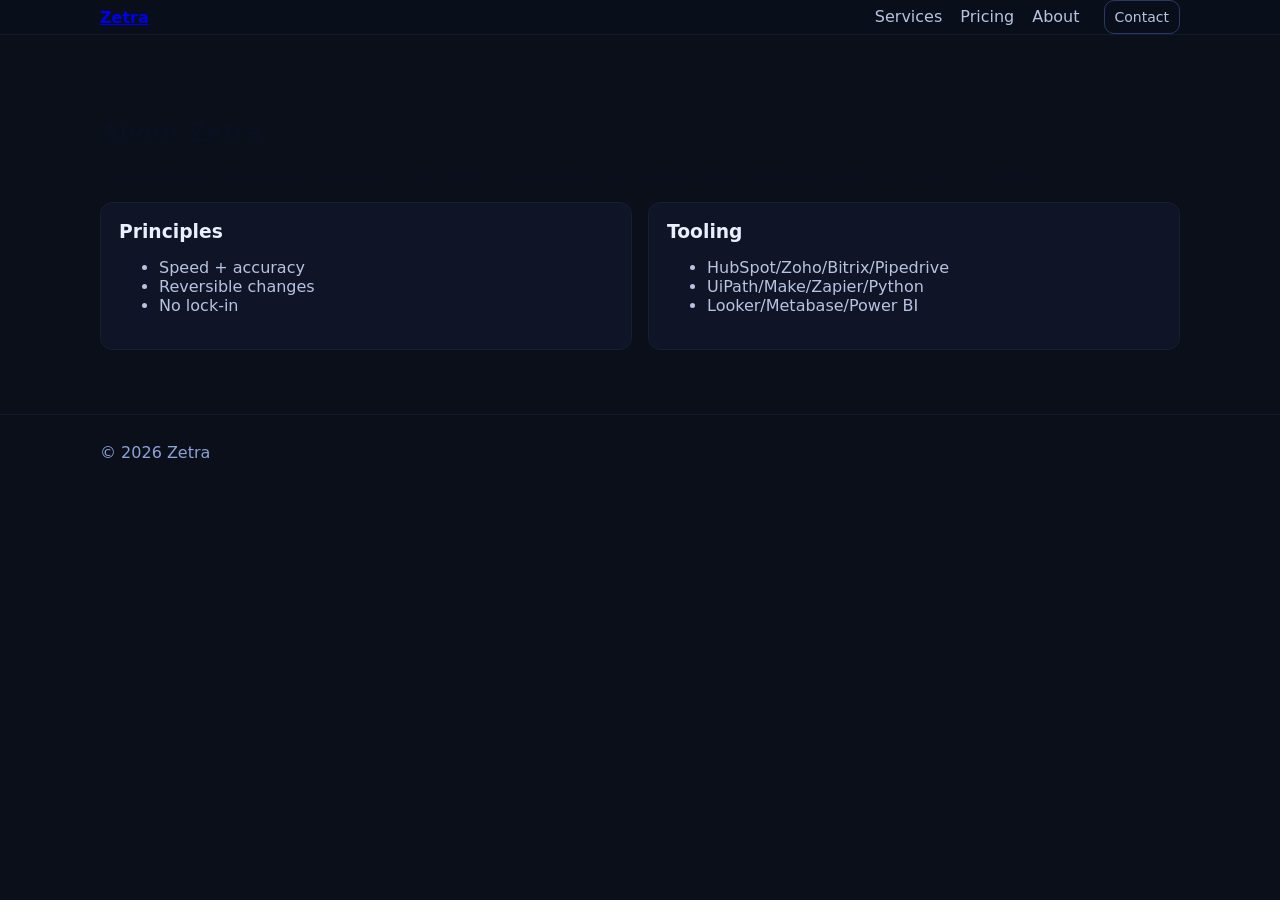
<file: about.html>
<!doctype html><html lang="en"><head><meta charset="utf-8"/><meta name="viewport" content="width=device-width, initial-scale=1"/><title>About — Zetra</title><link rel="stylesheet" href="styles.css"/></head><body>
<header class="nav"><div class="container row between center"><div class="brand"><a href="/Zetra/">Zetra</a></div><nav><a href="/Zetra/services.html">Services</a><a href="/Zetra/pricing.html">Pricing</a><a href="/Zetra/about.html">About</a><a href="/Zetra/contact.html" class="btn btn-small">Contact</a></nav></div></header>
<section class="section"><div class="container"><h1>About Zetra</h1>
<p>We implement AI-powered automation for SMBs in Uzbekistan and Central Asia. Vendor-agnostic, security-first, ROI-led.</p>
<div class="grid">
  <div class="card"><h3>Principles</h3><ul><li>Speed + accuracy</li><li>Reversible changes</li><li>No lock‑in</li></ul></div>
  <div class="card"><h3>Tooling</h3><ul><li>HubSpot/Zoho/Bitrix/Pipedrive</li><li>UiPath/Make/Zapier/Python</li><li>Looker/Metabase/Power BI</li></ul></div>
</div>
</div></section>
<footer class="footer"><div class="container row between center"><div>© <span id="year"></span> Zetra</div></div></footer>
<script src="script.js" defer></script></body></html>
</file>
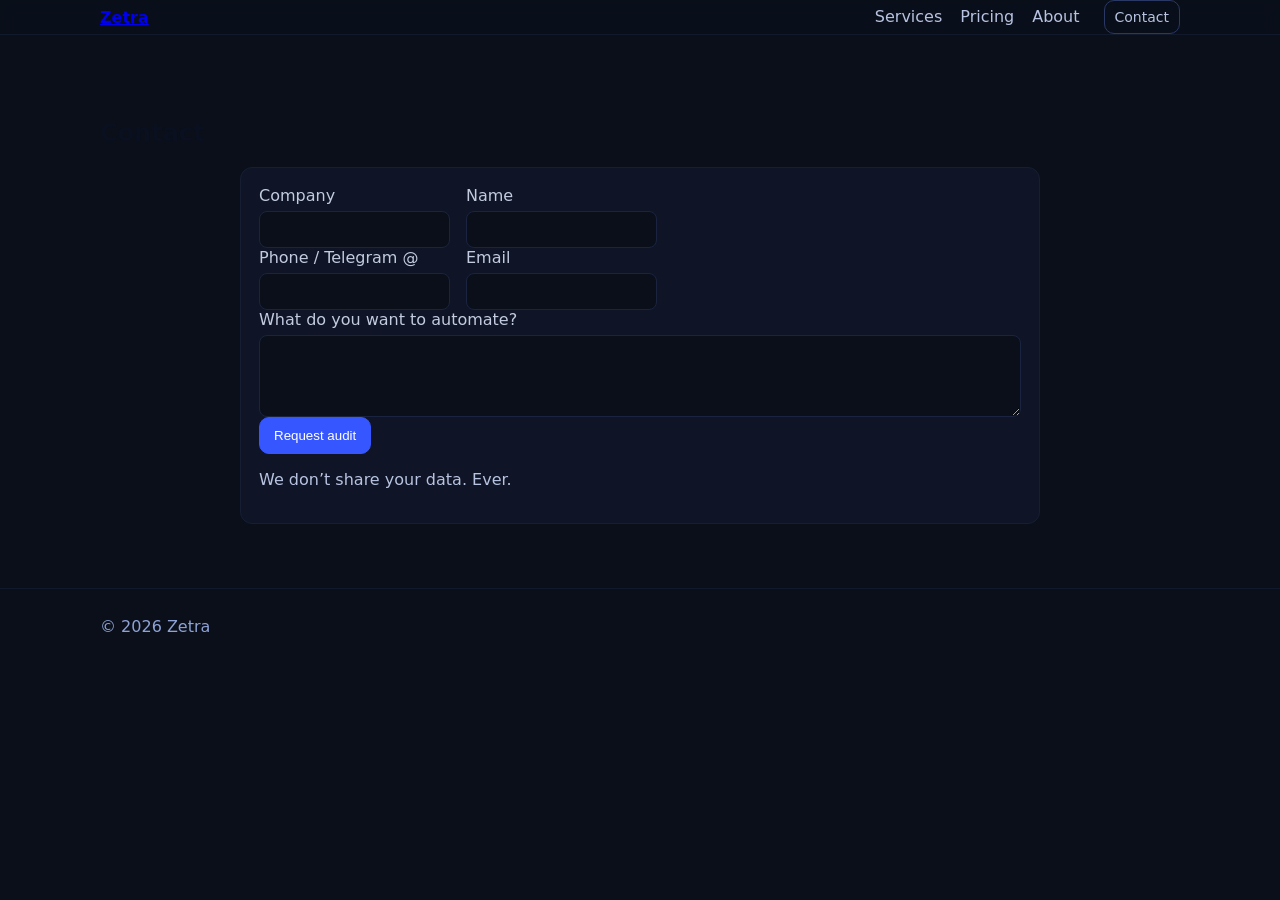
<file: contact.html>
<!doctype html><html lang="en"><head><meta charset="utf-8"/><meta name="viewport" content="width=device-width, initial-scale=1"/><title>Contact — Zetra</title><link rel="stylesheet" href="styles.css"/></head><body>
<header class="nav"><div class="container row between center"><div class="brand"><a href="/Zetra/">Zetra</a></div><nav><a href="/Zetra/services.html">Services</a><a href="/Zetra/pricing.html">Pricing</a><a href="/Zetra/about.html">About</a><a href="/Zetra/contact.html" class="btn btn-small">Contact</a></nav></div></header>
<section class="section contact"><div class="container"><h1>Contact</h1>
<form id="contactForm" class="card"><div class="row"><label>Company<input type="text" name="company" required/></label><label>Name<input type="text" name="name" required/></label></div><div class="row"><label>Phone / Telegram @<input type="text" name="phone" required/></label><label>Email<input type="email" name="email" required/></label></div><label>What do you want to automate?<textarea name="needs" rows="4"></textarea></label><button type="submit" class="btn btn-primary">Request audit</button><p class="privacy">We don’t share your data. Ever.</p></form>
</div></section>
<footer class="footer"><div class="container row between center"><div>© <span id="year"></span> Zetra</div></div></footer>
<script src="script.js" defer></script></body></html>
</file>
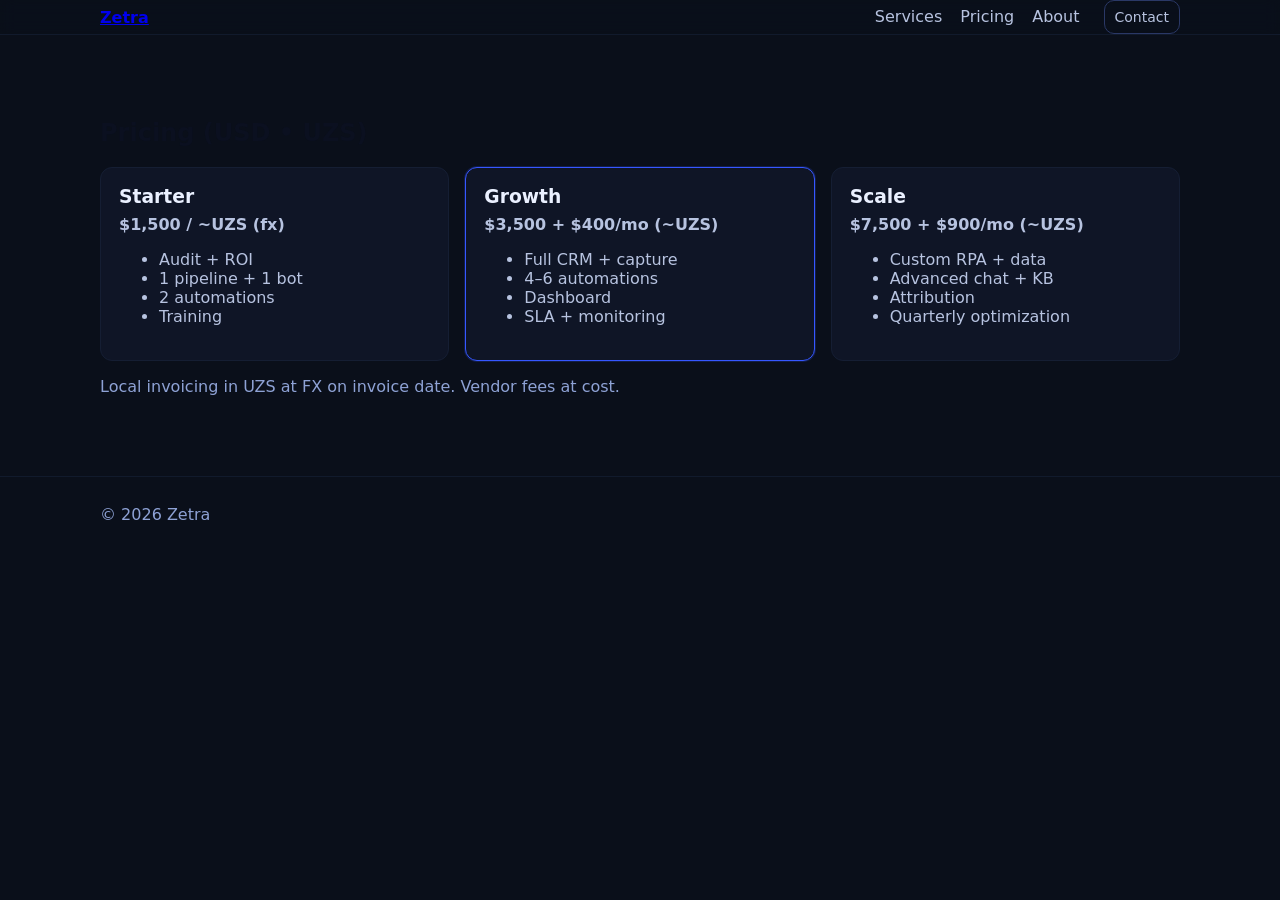
<file: pricing.html>
<!doctype html><html lang="en"><head><meta charset="utf-8"/><meta name="viewport" content="width=device-width, initial-scale=1"/><title>Pricing — Zetra</title><link rel="stylesheet" href="styles.css"/></head><body>
<header class="nav"><div class="container row between center"><div class="brand"><a href="/Zetra/">Zetra</a></div><nav><a href="/Zetra/services.html">Services</a><a href="/Zetra/pricing.html">Pricing</a><a href="/Zetra/about.html">About</a><a href="/Zetra/contact.html" class="btn btn-small">Contact</a></nav></div></header>
<section class="section"><div class="container"><h1>Pricing (USD • UZS)</h1>
<div class="grid pricing">
<div class="card"><h3>Starter</h3><p class="price">$1,500 / ~UZS (fx)</p><ul><li>Audit + ROI</li><li>1 pipeline + 1 bot</li><li>2 automations</li><li>Training</li></ul></div>
<div class="card highlight"><h3>Growth</h3><p class="price">$3,500 + $400/mo (~UZS)</p><ul><li>Full CRM + capture</li><li>4–6 automations</li><li>Dashboard</li><li>SLA + monitoring</li></ul></div>
<div class="card"><h3>Scale</h3><p class="price">$7,500 + $900/mo (~UZS)</p><ul><li>Custom RPA + data</li><li>Advanced chat + KB</li><li>Attribution</li><li>Quarterly optimization</li></ul></div>
</div>
<p class="note">Local invoicing in UZS at FX on invoice date. Vendor fees at cost.</p>
</div></section>
<footer class="footer"><div class="container row between center"><div>© <span id="year"></span> Zetra</div></div></footer>
<script src="script.js" defer></script></body></html>
</file>
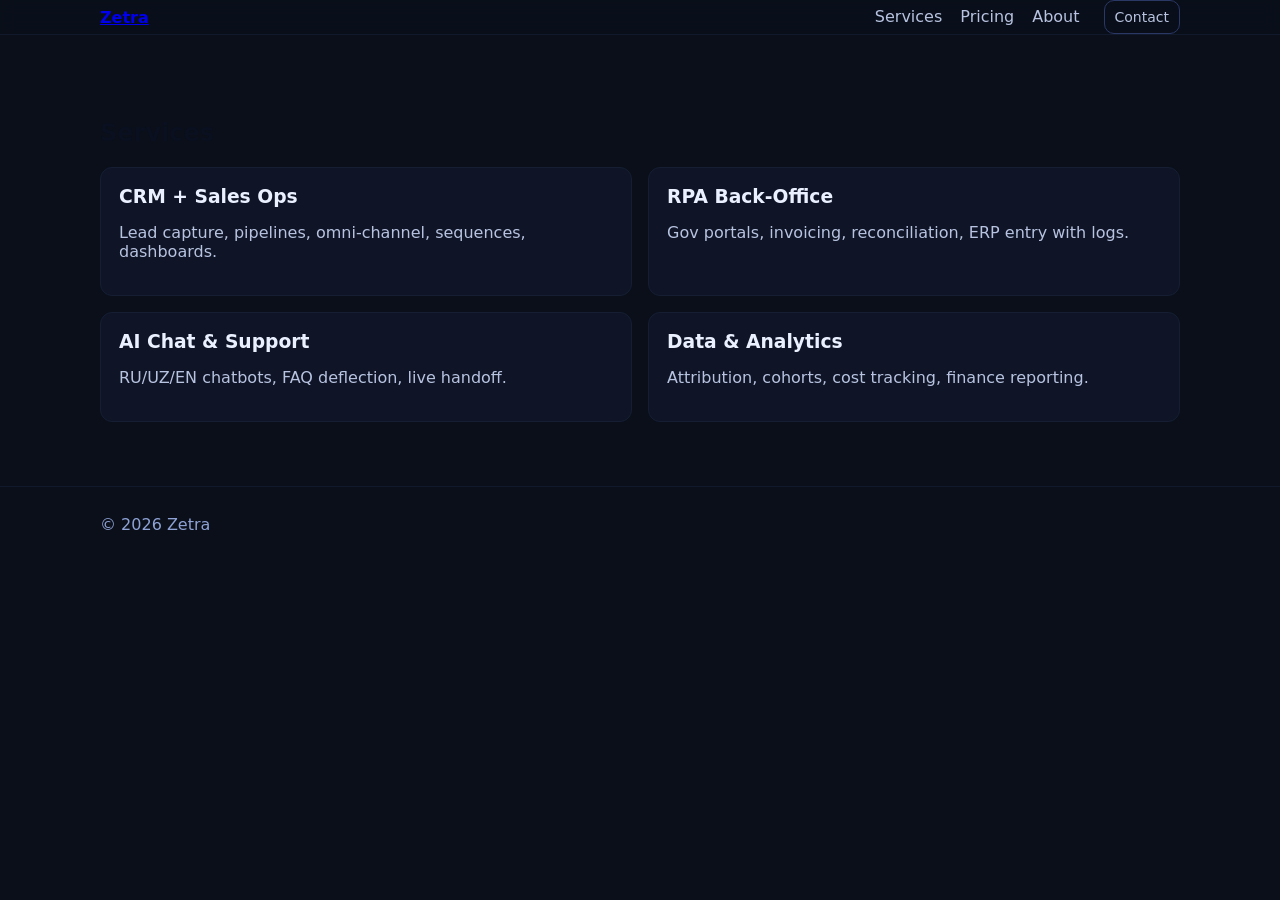
<file: services.html>
<!doctype html><html lang="en"><head><meta charset="utf-8"/><meta name="viewport" content="width=device-width, initial-scale=1"/><title>Services — Zetra</title><link rel="stylesheet" href="styles.css"/></head><body>
<header class="nav"><div class="container row between center"><div class="brand"><a href="/Zetra/">Zetra</a></div><nav><a href="/Zetra/services.html">Services</a><a href="/Zetra/pricing.html">Pricing</a><a href="/Zetra/about.html">About</a><a href="/Zetra/contact.html" class="btn btn-small">Contact</a></nav></div></header>
<section class="section"><div class="container"><h1>Services</h1><div class="grid">
<div class="card"><h3>CRM + Sales Ops</h3><p>Lead capture, pipelines, omni‑channel, sequences, dashboards.</p></div>
<div class="card"><h3>RPA Back‑Office</h3><p>Gov portals, invoicing, reconciliation, ERP entry with logs.</p></div>
<div class="card"><h3>AI Chat & Support</h3><p>RU/UZ/EN chatbots, FAQ deflection, live handoff.</p></div>
<div class="card"><h3>Data & Analytics</h3><p>Attribution, cohorts, cost tracking, finance reporting.</p></div>
</div></div></section>
<footer class="footer"><div class="container row between center"><div>© <span id="year"></span> Zetra</div></div></footer>
<script src="script.js" defer></script></body></html>
</file>
<file: styles.css>
*{box-sizing:border-box}html,body{margin:0;padding:0;font-family:Inter,system-ui,-apple-system,Segoe UI,Roboto,Ubuntu,Cantarell,"Noto Sans","Helvetica Neue",Arial,"Apple Color Emoji","Segoe UI Emoji";color:#0b1020;background:#0a0f1a}
.container{max-width:1120px;margin:0 auto;padding:0 20px}
.row{display:flex;gap:16px}
.between{justify-content:space-between}.center{align-items:center}
.nav{position:sticky;top:0;background:rgba(10,15,26,.8);backdrop-filter:saturate(150%) blur(8px);border-bottom:1px solid #111a2c}
.nav .brand{font-weight:700;color:#e6eeff}
.nav nav a{color:#b7c3e0;margin-left:18px;text-decoration:none;font-weight:500}
.nav nav a.btn{margin-left:24px}
.hero{padding:88px 0 56px;background:radial-gradient(80% 150% at 50% -30%,#1a2440 0%,#0a0f1a 70%)}
.hero h1{font-size:42px;line-height:1.1;margin:0 0 12px;color:#f1f5ff}
.hero p{color:#c2cbe0;max-width:800px}
.cta{margin-top:20px;display:flex;gap:12px}
.trust{margin-top:16px;color:#8ea2d5;display:flex;gap:18px;flex-wrap:wrap}
.section{padding:64px 0}
.section.alt{background:#0c1220}
.grid{display:grid;grid-template-columns:repeat(12,1fr);gap:16px}
.card{grid-column:span 6;background:#0f1526;border:1px solid #151e33;border-radius:12px;padding:18px}
.card h3{margin:0 0 8px;color:#eaf0ff}
.card p, .card li{color:#b7c3e0}
.pricing .card{grid-column:span 4}
.pricing .card.highlight{border-color:#3657ff;box-shadow:0 0 0 1px #3657ff33}
.steps{margin:0;padding-left:18px;color:#c2cbe0}
.steps li{margin:8px 0}
.note{color:#8ea2d5}
.contact form.card{max-width:800px;margin:0 auto}
label{display:flex;flex-direction:column;gap:6px;color:#c2cbe0}
input,textarea{background:#0a0f1a;border:1px solid #1a2440;color:#e6eeff;border-radius:8px;padding:10px}
.btn{display:inline-block;padding:10px 14px;border-radius:10px;border:1px solid #2a3866;color:#dbe5ff;text-decoration:none}
.btn:hover{border-color:#3657ff}
.btn-primary{background:#3657ff;border-color:#3657ff;color:#fff}
.btn-ghost{background:transparent}
.btn-small{padding:8px 10px;font-size:14px}
.footer{padding:28px 0;border-top:1px solid #111a2c;color:#8ea2d5}
.socials a{color:#8ea2d5;text-decoration:none;margin-left:14px}
.price{font-weight:700;color:#e6eeff;margin:8px 0}
@media (max-width:900px){.grid{grid-template-columns:repeat(6,1fr)}.card{grid-column:span 6}.pricing .card{grid-column:span 6}.hero h1{font-size:34px}}
</file>
